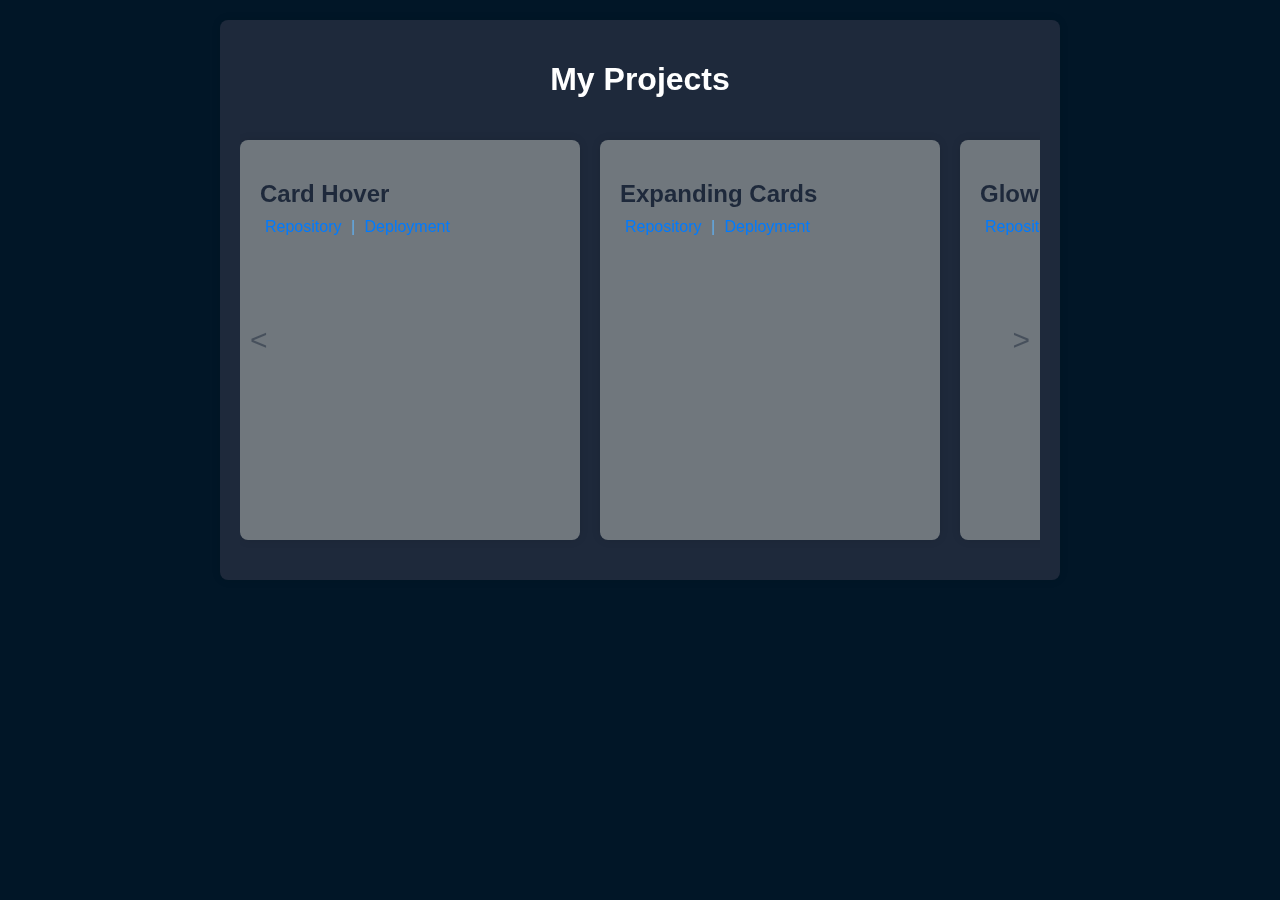
<file: index.html>
<!DOCTYPE html>
<html lang="en">
<head>
    <meta charset="UTF-8">
    <meta name="viewport" content="width=device-width, initial-scale=1.0">
    <title>My Projects</title>
    <link rel="stylesheet" href="styles.css">
</head>
<body>

<div class="stars"></div>

<div class="container">
    <h1 class="project-title">My Projects</h1>
    <div class="project-slider" tabindex="0">
        <div class="arrow-left">&lt;</div>
        <div class="project-card">
            <h2>Card Hover</h2>
            <div class="links">
                <a href="https://github.com/UshnishG/Web-Dev-Resources/tree/main/CardHover" target="_blank" class="project-link">Repository</a> | <a href="CardHover/index.html" class="project-link">Deployment</a>
            </div>
        </div>
        <div class="project-card">
            <h2>Expanding Cards</h2>
            <div class="links">
                <a href="https://github.com/UshnishG/Web-Dev-Resources/tree/main/ExpCards" target="_blank" class="project-link">Repository</a> | <a href="ExpCards/index.html" class="project-link">Deployment</a>
            </div>
        </div>
        <div class="project-card">
            <h2>Glow Buttons</h2>
            <div class="links">
                <a href="https://github.com/UshnishG/Web-Dev-Resources/tree/main/GlowButtons" target="_blank" class="project-link">Repository</a> | <a href="GlowButtons/index.html" class="project-link">Deployment</a>
            </div>
        </div>
        <div class="project-card">
            <h2>Login Form</h2>
            <div class="links">
                <a href="https://github.com/UshnishG/Web-Dev-Resources/tree/main/LoginForm" target="_blank" class="project-link">Repository</a> | <a href="LoginForm/index.html" class="project-link">Deployment</a>
            </div>
        </div>
        <div class="arrow-right">&gt;</div>
    </div>
</div>

<!-- Bootstrap JS -->
<script src="https://cdn.jsdelivr.net/npm/@popperjs/core@2.11.6/dist/umd/popper.min.js"></script>
<script src="https://cdn.jsdelivr.net/npm/bootstrap@5.1.3/dist/js/bootstrap.min.js"></script>

<script>
    const slider = document.querySelector('.project-slider');
    const arrowLeft = document.querySelector('.arrow-left');
    const arrowRight = document.querySelector('.arrow-right');
    const projectCards = document.querySelectorAll('.project-card');
    const scrollStep = 300; // Adjust the scroll step as needed

    // Function to highlight the card in the center of the view and add red glow effect
    function highlightCardInView() {
        const scrollPosition = slider.scrollLeft;
        const viewportWidth = slider.offsetWidth;

        projectCards.forEach(card => {
            const cardRect = card.getBoundingClientRect();
            const cardCenter = cardRect.left + cardRect.width / 2;

            if (cardCenter >= scrollPosition && cardCenter <= scrollPosition + viewportWidth) {
                projectCards.forEach(c => {
                    c.classList.remove('highlighted');
                    c.classList.remove('red-glow');
                });
                card.classList.add('highlighted');
                card.classList.add('red-glow');
            }
        });
    }

    // Move slider left
    arrowLeft.addEventListener('click', () => {
        slider.scrollBy({
            left: -scrollStep,
            behavior: 'smooth'
        });
        // Highlight card when scrolling
        highlightCardInView();
    });

    // Move slider right
    arrowRight.addEventListener('click', () => {
        slider.scrollBy({
            left: scrollStep,
            behavior: 'smooth'
        });
        // Highlight card when scrolling
        highlightCardInView();
    });

    // Highlight the card when clicked
    projectCards.forEach(card => {
        card.addEventListener('click', () => {
            projectCards.forEach(c => {
                c.classList.remove('highlighted');
                c.classList.remove('red-glow');
            });
            card.classList.add('highlighted');
            card.classList.add('red-glow');
        });
    });

    // Function to scroll left or right when arrow keys are pressed
    function handleArrowKeys(e) {
        if (e.key === 'ArrowLeft') {
            slider.scrollBy({
                left: -scrollStep,
                behavior: 'smooth'
            });
        } else if (e.key === 'ArrowRight') {
            slider.scrollBy({
                left: scrollStep,
                behavior: 'smooth'
            });
        }
        // Highlight card when scrolling
        highlightCardInView();
    }

    // Sliding with arrow keys
    slider.addEventListener('keydown', handleArrowKeys);

    // Move arrow with scrolling
    slider.addEventListener('scroll', () => {
        const scrollPosition = slider.scrollLeft;
        arrowLeft.style.left = `${scrollPosition}px`;
        arrowRight.style.right = `${-scrollPosition}px`;
        // Highlight card when scrolling
        highlightCardInView();
    });
</script>

</body>
</html>
</file>
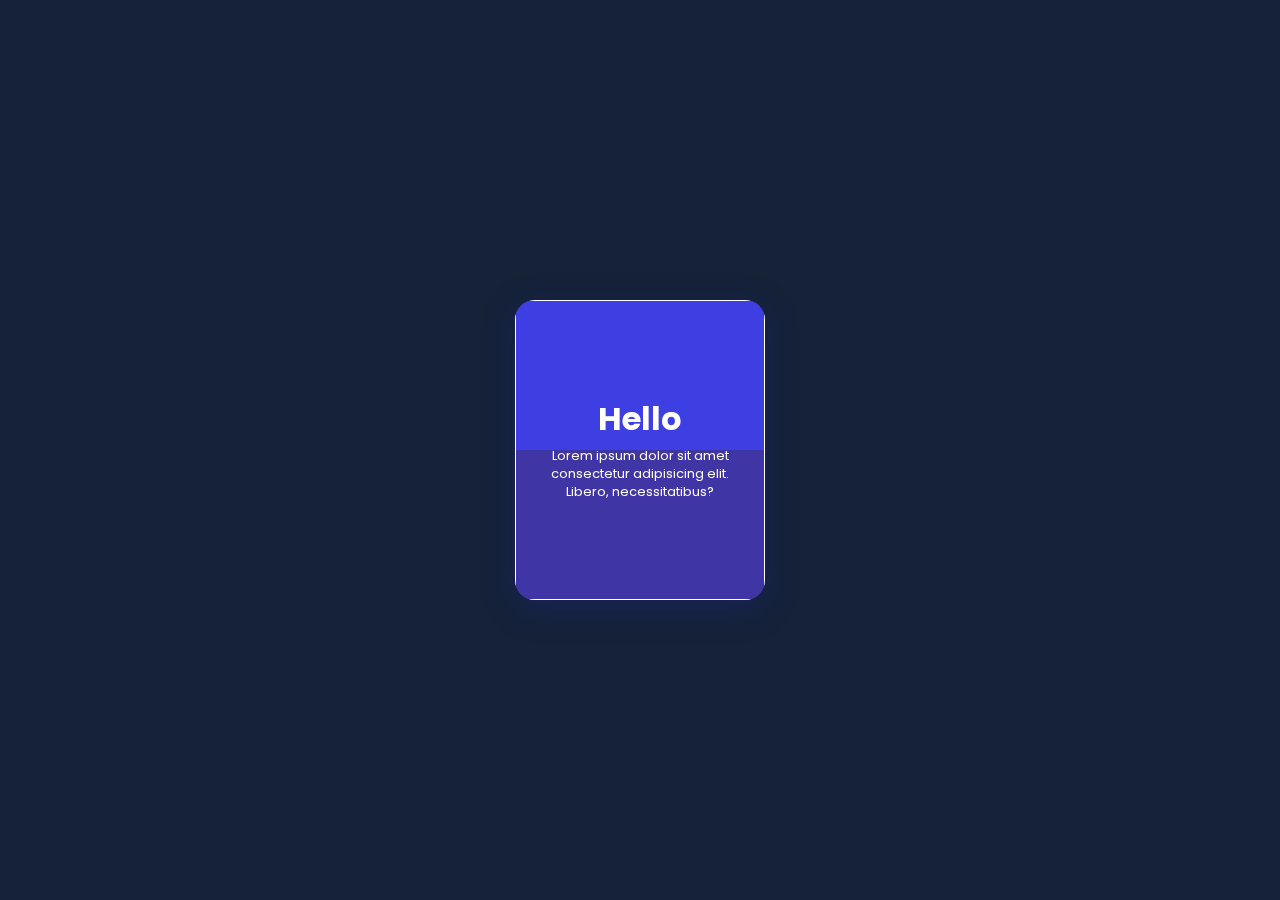
<file: CardHover/index.html>
<!DOCTYPE html>
<html lang="en">
<head>
<meta charset="UTF-8">
<meta http-equiv="X-UA-Compatible" content="IE=edge">
<meta name="viewport" content="width=device-width, initial-scale=1.0">
<title>Card With Hover Effect</title>
<link rel="stylesheet" href="styles.css">
</head>
<body>
<div class="card">
<div class="content">
<h1>Hello</h1>
<p>Lorem ipsum dolor sit amet consectetur adipisicing elit. Libero, necessitatibus?</p>
</div>
</div>
</body>
</html>
</file>
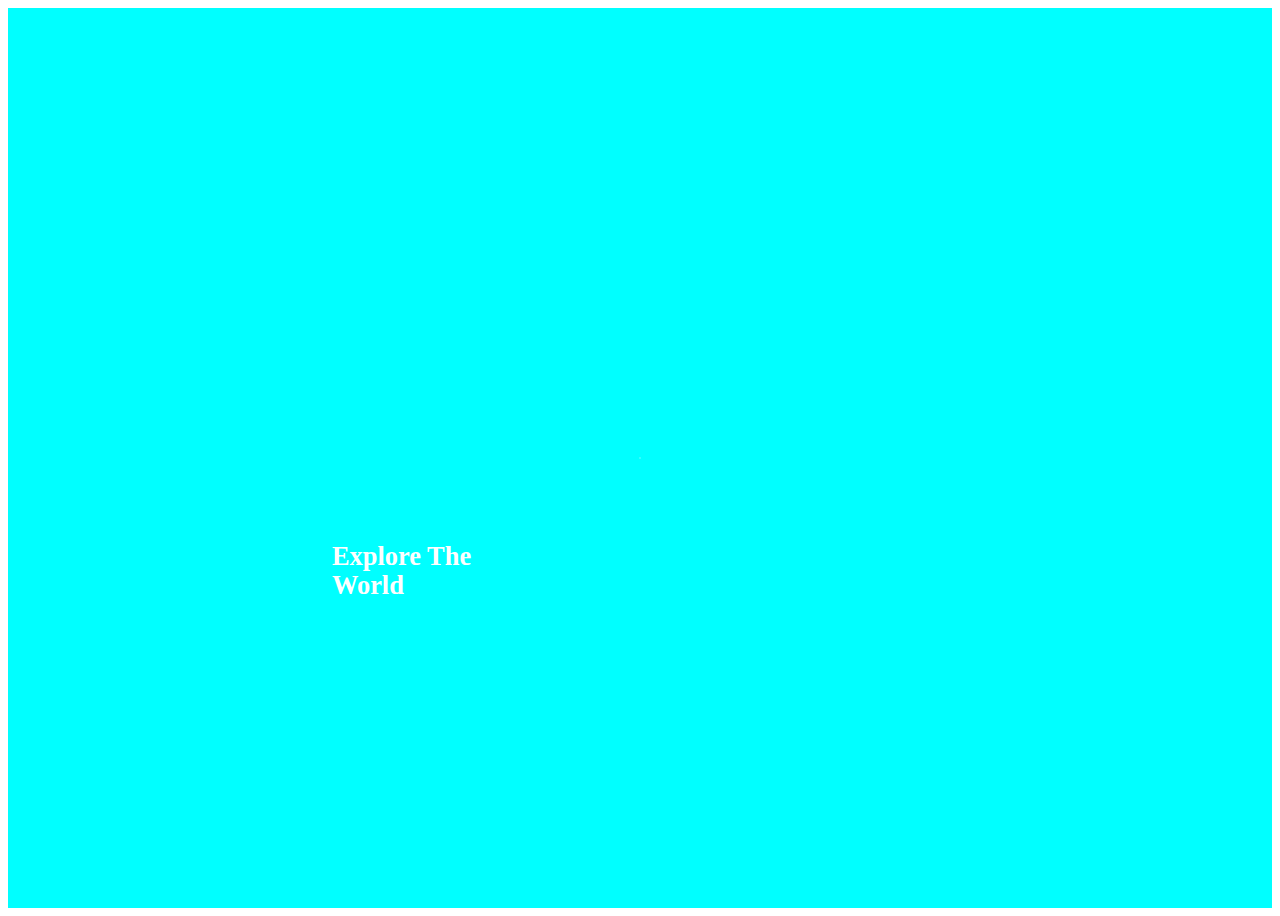
<file: Exp Cards/index.html>
<html lang="en">
  <head>
    <meta charset="UTF-8" />
    <meta name="viewport" content="width=device-width, initial-scale=1.0" />
    <link rel="stylesheet" href="style.css" />
    <title>Expanding Cards</title>
  </head>
  <body>
    <div class="container">
      <div class="panel active" 
      style="background-image: url('https://cutt.ly/Tw4JhMBL')">
        <h3>Explore The World</h3>
      </div>
      <div class="panel" 
      style="background-image: url('https://cutt.ly/8w4Jh7FI')">
        <h3>Wild Forest</h3>
      </div>
      <div class="panel" 
      style="background-image: url('https://rb.gy/q4zezk')">
        <h3>Sunny Beach</h3>
      </div>
      </div>

    </div>

    <script src="main.js"></script>
  </body>
</html>
</file>
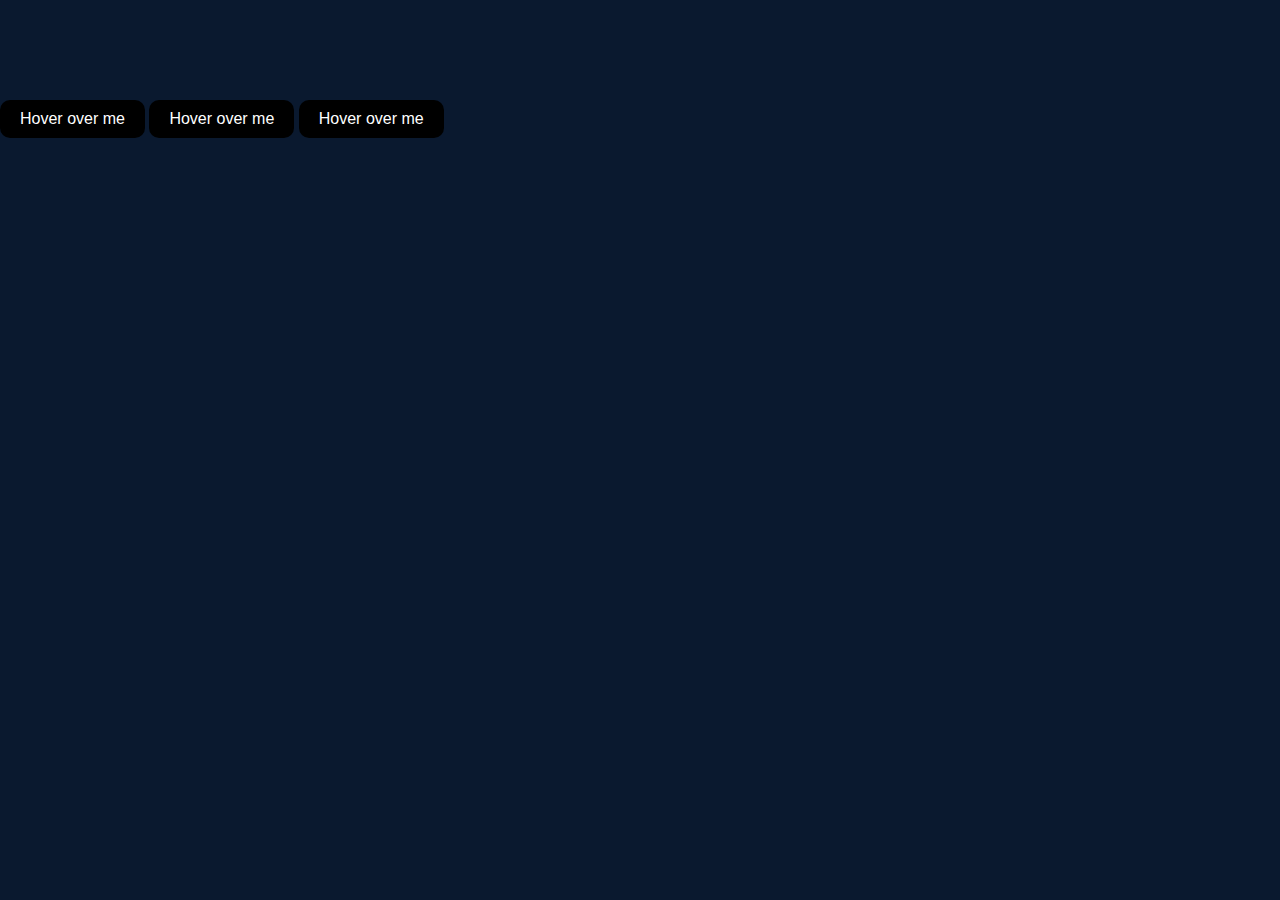
<file: Glow Buttons/index.html>
<!DOCTYPE html>
<html lang="en">
<head>
    <meta charset="UTF-8">
    <meta name="viewport" content="width=device-width, initial-scale=1.0">
    <title>Glowing Buttons</title>
    <link rel="stylesheet" href="style.css">
</head>
<body>

<!-- Button with id "glow-button" -->
<button id="glow-button">Hover over me</button>
<button id="glow-button">Hover over me</button>
<button id="glow-button">Hover over me</button>

</body>
</html>
</file>
<file: styles.css>
body {
    font-family: Arial, sans-serif;
    background-color: #011627; /* Night Owl theme background color */
    color: #707c92; /* Night Owl theme text color */
}

.container {
    max-width: 800px;
    margin: 20px auto;
    padding: 20px;
    background-color: #1e293b; /* Container background color */
    border-radius: 8px;
    box-shadow: 0 0 10px rgba(0, 0, 0, 0.1);
}

.project-title {
    text-align: center;
    color: #ffffff; /* Title text color */
}

.project-list {
    list-style: none;
    padding: 0;
}

.project-item {
    padding: 10px 0;
    border-bottom: 1px solid #3b4252; /* Project item border color */
}

.project-item:last-child {
    border-bottom: none;
}

.project-link {
        margin: 0 5px;
        color: #007bff; /* Blue color */
        text-decoration: none;
    }

    .project-link:hover {
        color: #0056b3; /* Darker blue on hover */
        text-decoration: underline;
    }

/* Stars */
.stars {
    background: url('https://res.cloudinary.com/dujhntsyj/image/upload/v1633704349/stars_zdnrxx.png') repeat 0 0;
    height: 100%;
    left: 0;
    position: fixed;
    top: 0;
    width: 100%;
    z-index: -1;
    animation: move-stars 30s linear infinite;
}

@keyframes move-stars {
    from {
        background-position: 0 0;
    }
    to {
        background-position: 1000px 0;
    }
}
/* Sliding Cards */
.project-slider {
    position: relative;
    display: flex;
    overflow-x: auto;
    scroll-snap-type: x mandatory;
    scrollbar-width: none; /* Hide scrollbar for Firefox */
    -ms-overflow-style: none; /* Hide scrollbar for IE and Edge */
    width: 100%;
    height: 400px; /* Adjust card height as needed */
    padding: 20px 0;
}

.project-card {
    flex: 0 0 auto;
    width: 300px; /* Adjust card width as needed */
    margin-right: 20px;
    scroll-snap-align: start;
    background-color: #70777d; /* Card background color */
    padding: 20px;
    border-radius: 8px;
    box-shadow: 0 0 10px rgba(0, 0, 0, 0.1);
    color: #1e293b; /* Text color */
    cursor: grab;
    transition: transform 0.3s ease;
}

.project-card:focus {
    outline: none;
}

.project-card h2 {
    margin-bottom: 10px;
}

.project-card .links {
    color: #61afef; /* Link color */
}

/* Hide scrollbar for Chrome, Safari, and Opera */
.project-slider::-webkit-scrollbar {
    display: none;
}

/* Active state for sliding */
.project-card:active {
    cursor: grabbing;
    transform: scale(1.05); /* Enlarge card on click */
}

/* Arrow indicators */
.arrow-left,
.arrow-right {
    position: absolute;
    top: 50%;
    transform: translateY(-50%);
    font-size: 30px;
    color: rgba(30, 41, 59, 0.5);
    cursor: pointer;
    z-index: 1;
    transition: color 0.3s ease;
}

.arrow-left:hover,
.arrow-right:hover {
    color: rgba(30, 41, 59, 0.8);
}

.arrow-left {
    left: 10px;
}

.arrow-right {
    right: 10px;
}


.project-card.highlighted {
    border: 4px solid #b40a0a; 
}
</file>
<file: CardHover/styles.css>
@import url('https://fonts.googleapis.com/css2?family=Poppins&display=swap');

* {
    margin: 0;
    padding: 0;
    box-sizing: border-box;
    font-family: 'Poppins', sans-serif;
}

body {
    display: flex;
    justify-content: center;
    align-items: center;
    height: 100vh;
    background-color: #152238;
}

.card {
    width: 250px;
    height: 300px;
    position: relative;
    cursor: pointer;
    border-radius: 20px;
    overflow: hidden;
    background: rgba(255, 255, 255, 0.2);
    box-shadow: 0 8px 32px 0 rgba( 31, 38, 135, 0.37 );
    backdrop-filter: blur(4px);
}

.card .content {
    width: 100%;
    height: 100%;
    background: rgba(255, 255, 255, 0.089);
    border: 1px solid white;
    color: white;
    display: flex;
    justify-content: center;
    align-items: center;
    flex-direction: column;
    transition: all .4s;
}

.card .content p {
    font-size: 0.8em;
    padding: 0.3em 1.5em;
    text-align: center;
}

.card:hover .content {
    color: rgb(46, 221, 237);
}

.card:hover .content p {
    color: rgb(46, 221, 237);
}

.card::before,
.card::after {
    content: '';
    position: absolute;
    width: 100%;
    height: 50%;
    background: #2a2de0;
    z-index: -20;
    transition: all .4s;
}

.card::before {
    top: 0;
    right: 0;
}

.card::after {
    bottom: 0;
    left: 0;
    background: #2e229d;
}

.card:hover::before {
    width: 50px;
    height: 50px;
    transform: translate(20px, -20px);
    border-radius: 50%;
}

.card:hover::after {
    width: 100px;
    height: 100px;
    transform: translate(-20px, 20px);
    border-radius: 50%;
}
</file>
<file: Exp Cards/style.css>
.container {
  background-image: radial-gradient(circle, rgba(255, 255, 255, 0.1) 1px, transparent 1px), radial-gradient(circle, rgba(255, 255, 255, 0.1) 1px, transparent 1px);
  background-color: aqua;
  display: flex;
  justify-content: center;
  align-items: center;
  min-height: 100vh;
}

.panel {
  width: 200px;
  height: 300px;
  margin: 0 10px;
  border-radius: 10px;
  cursor: pointer;
  transition: transform 0.5s;
  background-size: cover;
  display: flex;
  justify-content: flex-end;
  align-items: flex-end;
  padding: 20px;
  box-sizing: border-box;
}

.panel.active {
  transform: scale(1.1);
}

.panel h3 {
  color: #fff;
  font-size: 24px;
  margin: 0;
}

.panel:not(.active) h3 {
  display: none;
}
</file>
<file: Glow Buttons/style.css>
.container {
    display: flexbox;
    justify-content: right;
    align-items: center;
    height: 100vh;
}

#glow-button {
    background-color: black;
    color: white;
    border: none;
    padding: 10px 20px;
    text-align: center;
    text-decoration: none;
    display: inline-block;
    font-size: 16px;
    margin: 100px auto; /* Updated */
    cursor: pointer;
    border-radius: 10px;
    transition: box-shadow 0.3s;
}

#glow-button:hover {
    box-shadow: 0 0 20px 5px rgba(255, 0, 0, 0.7);
}

body {
    background-color: #0a192f;
    margin: 0;
    padding: 0;
    font-family: Arial, sans-serif;
}
</file>
